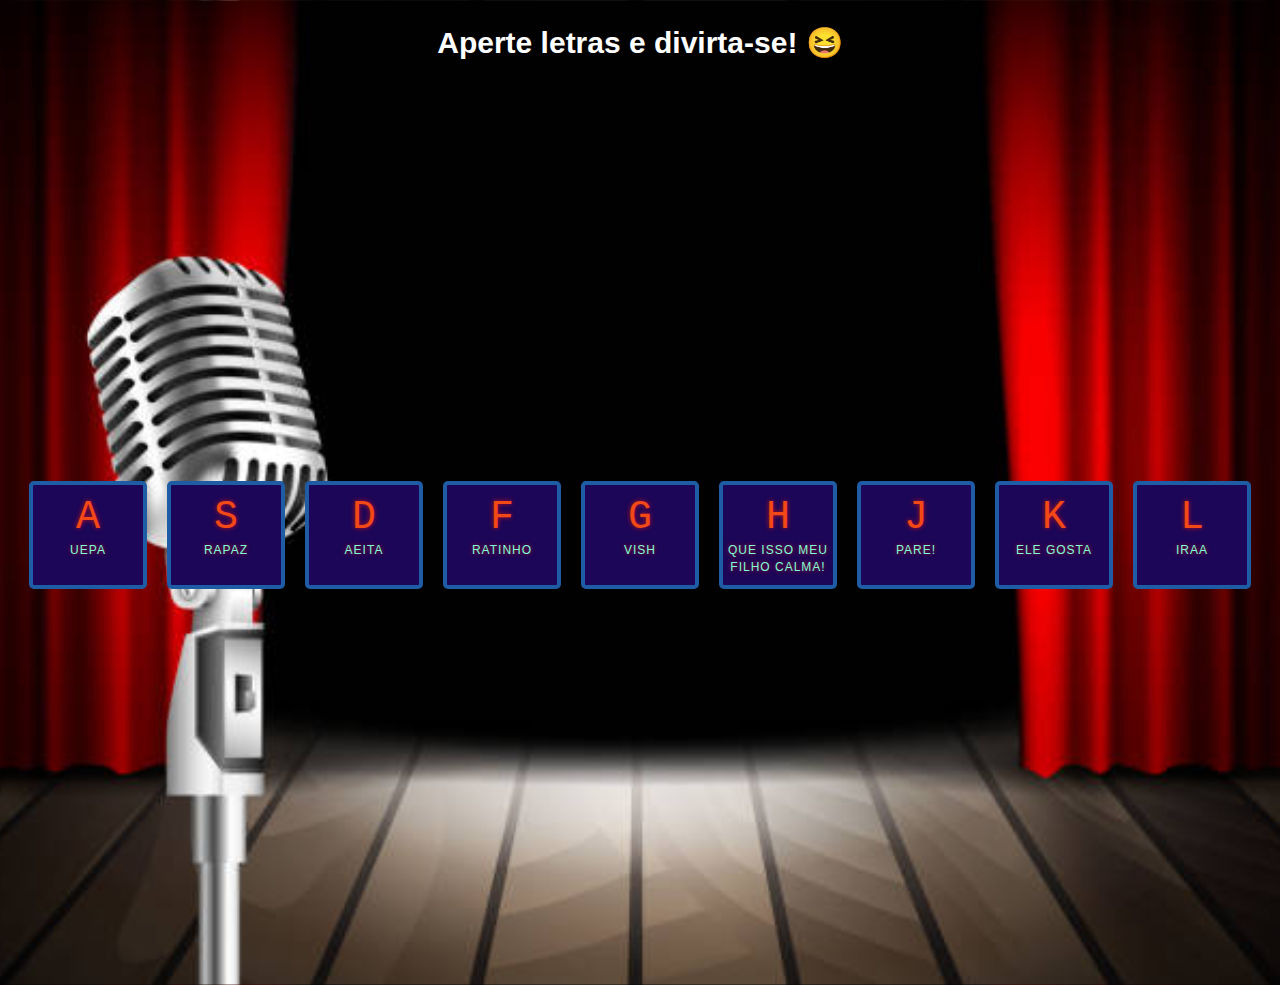
<file: day1-DrumKit/index.html>
<!DOCTYPE html>
<html lang="en">
  <head>
    <meta charset="UTF-8"/>
    <title>JS Drum Kit - Funny Sounds </title>
    <link rel="stylesheet" href="style.css"/>
  </head>

  <body>
    <h2 class="title">Aperte letras e divirta-se! 😆</h2>
    <div class="keys">
      <div data-key="65" class="key">
        <kbd>A</kbd>
        <span class="sound">Uepa</span>
      </div>
      <div data-key="83" class="key">
        <kbd>S</kbd>
        <span class="sound">Rapaz</span>
      </div>
      <div data-key="68" class="key">
        <kbd>D</kbd>
        <span class="sound">Aeita</span>
      </div>
      <div data-key="70" class="key">
        <kbd>F</kbd>
        <span class="sound">Ratinho</span>
      </div>
      <div data-key="71" class="key">
        <kbd>G</kbd>
        <span class="sound">Vish</span>
      </div>
      <div data-key="72" class="key">
        <kbd>H</kbd>
        <span class="sound">Que isso meu filho calma!</span>
      </div>
      <div data-key="74" class="key">
        <kbd>J</kbd>
        <span class="sound">Pare!</span>
      </div>
      <div data-key="75" class="key">
        <kbd>K</kbd>
        <span class="sound">Ele gosta</span>
      </div>
      <div data-key="76" class="key">
        <kbd>L</kbd>
        <span class="sound">Iraa</span>
      </div>
    </div>

    <audio data-key="65" src="sounds/uepa.mp3"></audio>
    <audio data-key="83" src="sounds/rapaz.mp3"></audio> 
    <audio data-key="68" src="sounds/aeita.mp3"></audio>
    <audio data-key="70" src="sounds/ratinho.mp3"></audio>
    <audio data-key="71" src="sounds/vish.mp3"></audio>
    <audio data-key="72" src="sounds/que-isso-meu-filho-calma.mp3"></audio>
    <audio data-key="74" src="sounds/pare.mp3"></audio>
    <audio data-key="75" src="sounds/ele gosta.mp3"></audio>
    <audio data-key="76" src="sounds//iraaa.mp3"></audio>

    <script>
      function playSound(e){
        const audio = document.querySelector(`audio[data-key="${e.keyCode}"]`)
        const key = document.querySelector(`.key[data-key="${e.keyCode}"]`)
        if(!audio) return; // stop the function from running all togethen
        audio.currentTime = 0; // rewind to the start
        audio.play();
        key.classList.add('playing');
      }

      function removeTransition(e) {
        if (e.propertyName !== 'transform') return;
        this.classList.remove('playing')
      }
      
      const keys = document.querySelectorAll('.key');
      keys.forEach(key => key.addEventListener('transitionend', removeTransition));
      window.addEventListener('keydown', playSound);
    </script>

  </body>


</html>
</file>
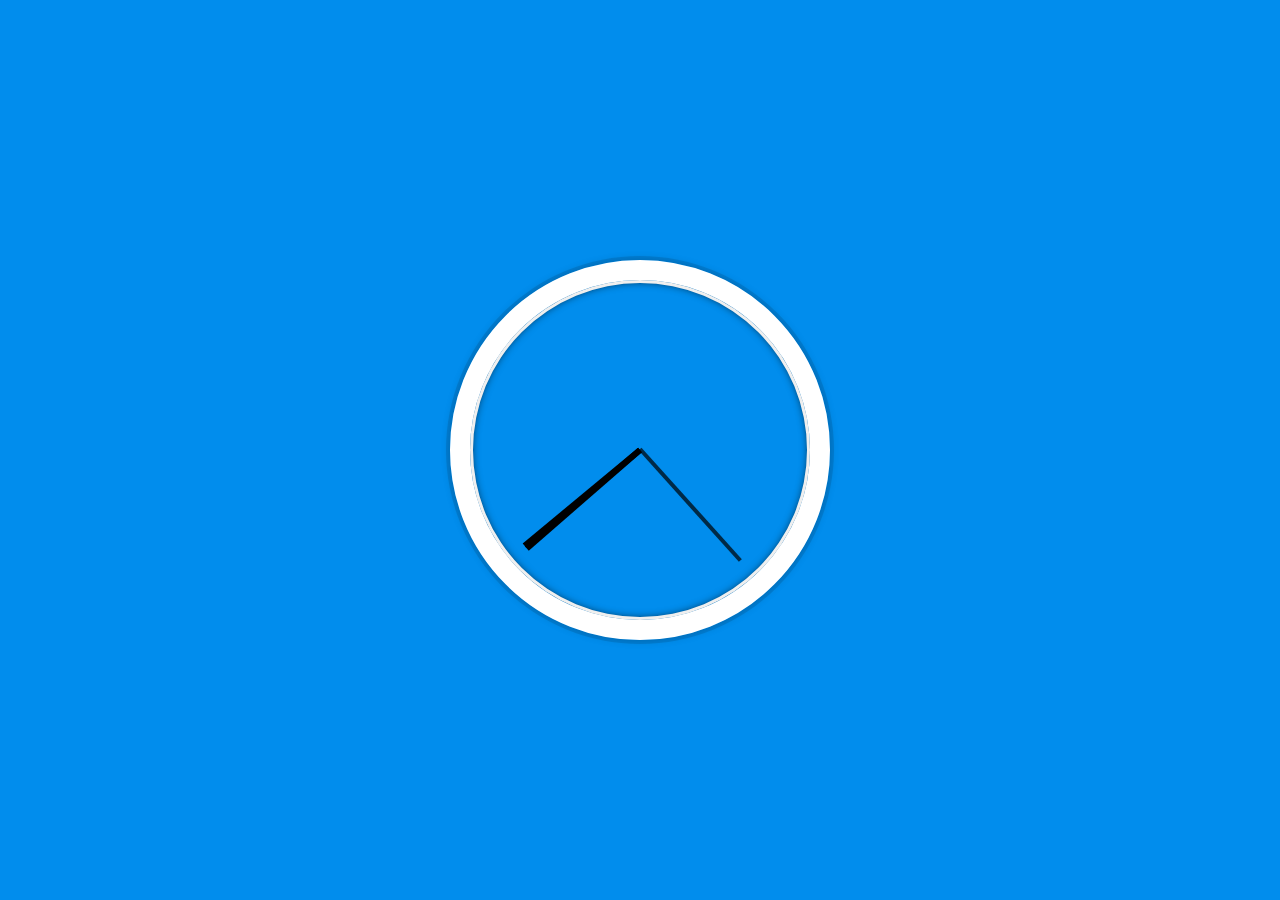
<file: day2-clock_css+js/index.html>
<!DOCTYPE html>
<html>
  <head>
    <title>JS + CSS Clock</title>
    <link rel="stylesheet" href="style.css">
    <meta charset="UTF-8"/>
  </head>
  <body>
    <div class="clock">
      <div class="clock-face">
        <div class="hand hour-hand"></div>
        <div class="hand min-hand"></div>
        <div class="hand second-hand" style=" height: 4px; opacity: 70%;"></div>
      </div>
    </div>
  </body>

  <script>
    const secondHand = document.querySelector('.second-hand');
    const minHand = document.querySelector('.min-hand');
    const hourHand = document.querySelector('.hour-hand');


    function setDate() {
      const now = new Date();

      const seconds = now.getSeconds();
      const secondsDegress = ((seconds / 60) * 360) + 90;
      secondHand.style.transform = `rotate(${secondsDegress}deg)`;

      const mins = now.getMinutes();
      const minsDegress = ((mins / 60) * 360) + ((seconds / 60)*6) + 90;
      minHand.style.transform = `rotate(${minsDegress}deg)`;

      const hour = now.getHours();
      const hourDegress = ((hour / 12) * 360) + ((mins/60)*30)+ 90;
      hourHand.style.transform = `rotate(${hourDegress}deg)`;
    }

    setInterval(setDate, 1000);

    setDate();
  </script>
</html>
</file>
<file: day1-DrumKit/style.css>
html {
  font-size: 10px;
  background: url('./background.jpg') bottom center;
  background-size: cover;
}

body, html {
  margin: 0;
  padding: 0;
  font-family: sans-serif;
}
.title {
  font-size: 3rem;
  color: white;
  display: flex;
  flex-direction: row;
  align-items: center;
  justify-content: center;
}
.keys {
  display: flex;
  flex-direction: row;
  flex: 1;
  min-height: 100vh;
  align-items: center;
  justify-content: center;
}

.key {
  border: .4rem solid rgb(30, 93, 165);
  border-radius: .5rem;
  margin: 1rem;
  font-size: 1.5rem;
  padding: 1rem .5rem;
  transition: all .07s ease;
  width: 10rem;
  height: 8rem;
  align-items: center;
  text-align: center;
  color: rgb(243, 73, 22);
  background-color: rgb(28, 6, 88);
  text-shadow: 0 0 .5rem rgba(236, 19, 19, 0.76);
}

kbd {
  display: block;
  font-size: 4rem;
}

.sound {
  font-size: 1.2rem;
  text-transform: uppercase;
  letter-spacing: .1rem;
  color: aquamarine;
}

.playing {
  transform: scale(1.1);
  border-color: yellow;
  box-shadow: 0 0 10px yellow;
}
</file>
<file: day2-clock_css+js/style.css>
html {
  background: #018DED url("https://unsplash.it/1500/1000?image=881&blur=5");
  background-size: cover;
  font-family: 'helvetica neue';
  text-align: center;
  font-size: 10px;
}

body {
  margin: 0;
  font-size: 2rem;
  display: flex;
  flex: 1;
  min-height: 100vh;
  align-items: center;
}

.clock {
  width: 30rem;
  height: 30rem;
  border: 20px solid white;
  border-radius: 50%;
  margin: 50px auto;
  position: relative;
  padding: 2rem; 
  box-shadow: 
    0 0 0 4px rgba(0, 0, 0, 0.1),
    inset 0 0 0 3px #EFEFEF,
    inset 0 0 10px black,
    0 0 10px rgba(0, 0, 0, 0.2);
}

.clock-face {
  position: relative;
  width: 100%;
  height: 100%;
  transform: translateY(-3px);
}

.hand {
  width: 50%;
  height: 6px;
  background: black;
  position: absolute;
  top: 50%;
  transform-origin: 100%;
  transform: rotate(90deg);
  transition: all 0.05s;
  transition-timing-function: cubic-bezier(0.1, 2.7, 0.58,1);
}
</file>
